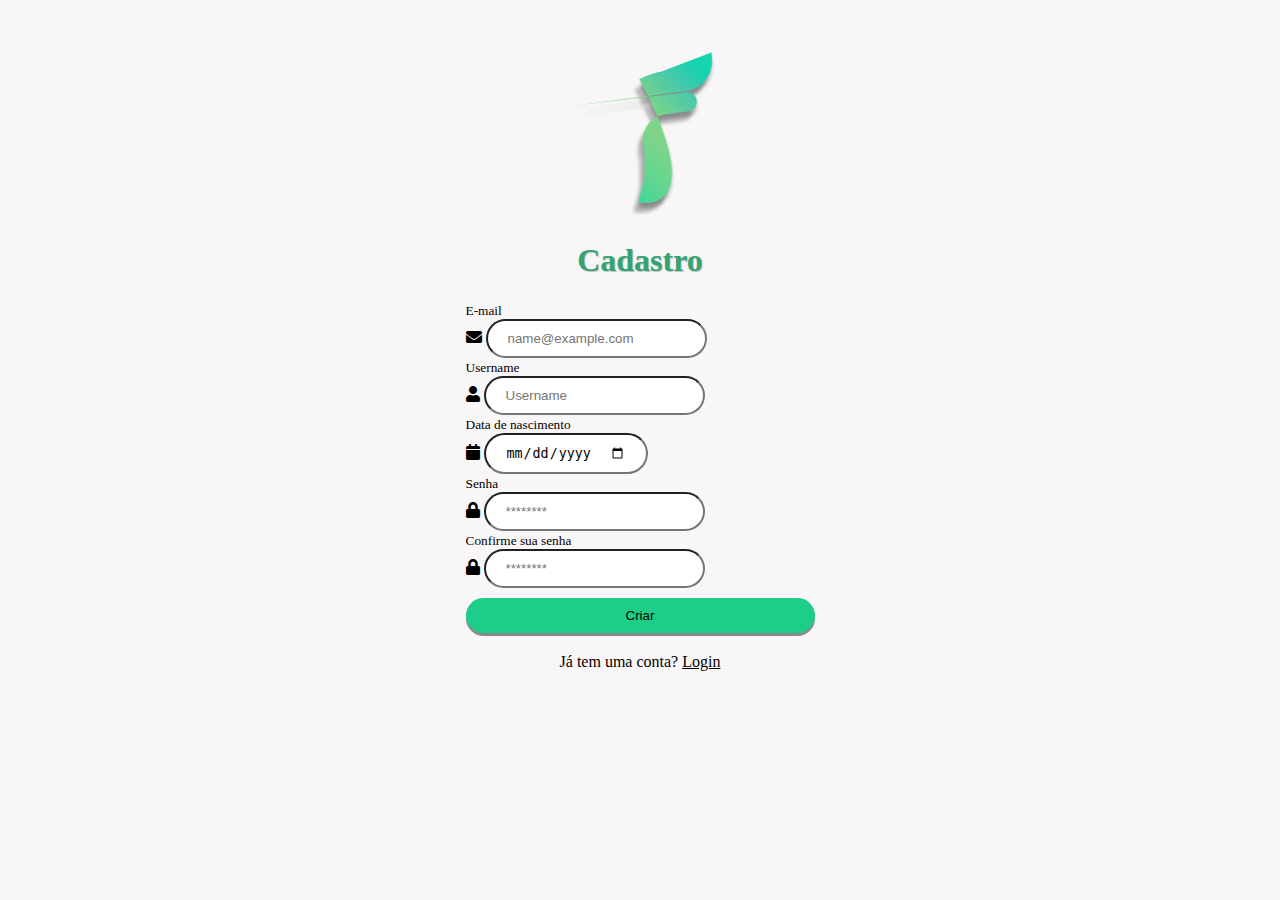
<file: index.html>
<!DOCTYPE html>
<html>
 <head>
  <meta charset="UTF-8">
  <meta name="viewport" content="width=device-width, initial-scale=1.0">
  <title>
   Foodies
  </title>
 </head>
 <script>
      isUserLogedIn(localStorage.getItem('jwtToken'), localStorage.getItem('username'))
      async function isUserLogedIn(jwtToken, username) {

        try {
          const response = await fetch(`https://cd0xq19jl6.execute-api.us-east-2.amazonaws.com/user/validate?username=${encodeURIComponent(username)}`, {
            method: 'POST',
            headers: {
              'Content-Type': 'application/json',
              'Authorization': `${jwtToken}`
            }
          });

          if (response.ok) {
            window.location.href = '/destaques/';
          } else {
            window.location.href = '/registro/';
          }
        } catch (error) {
          window.location.href = '/registro/';
        }
      }

 </script>
</html>
</file>
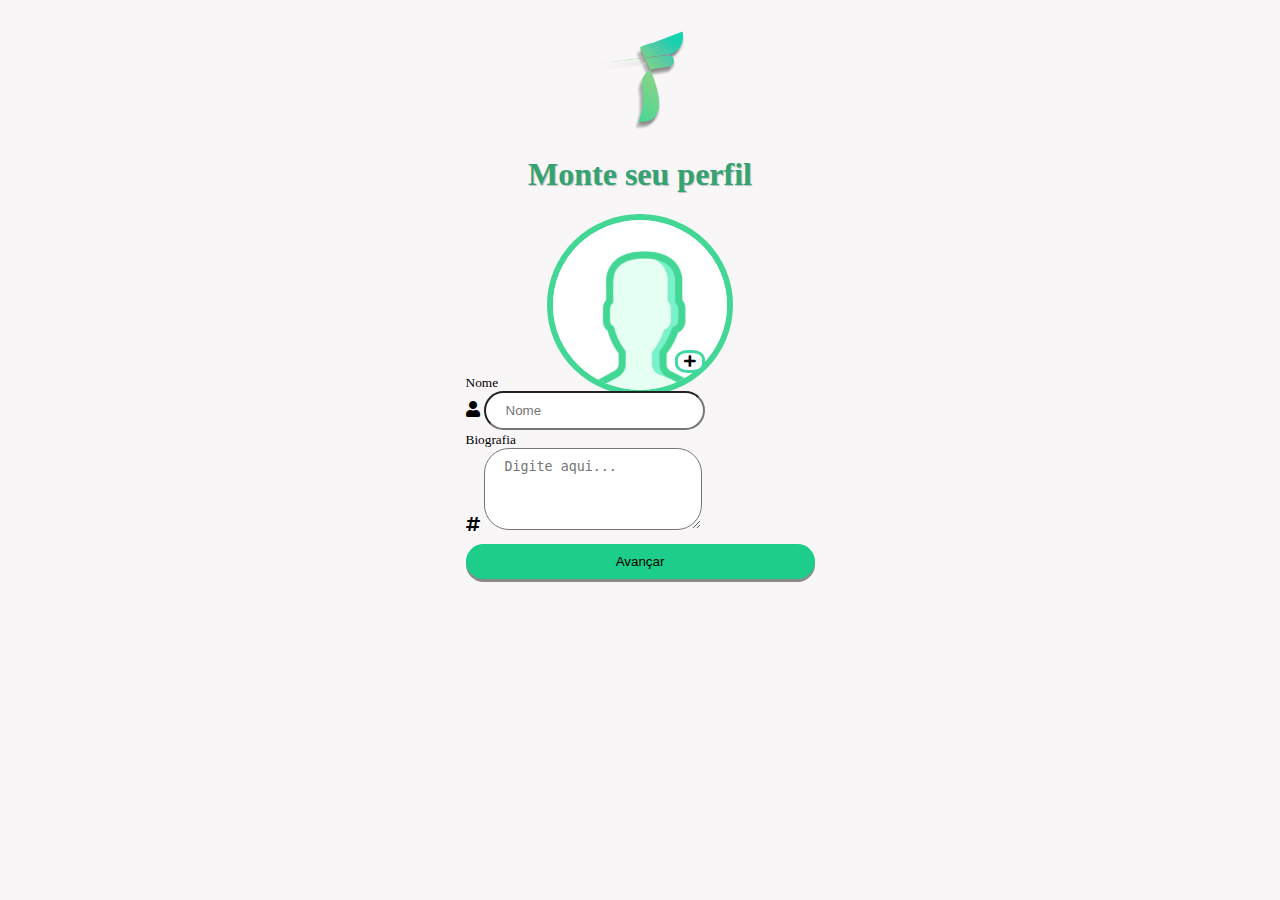
<file: criar-perfil/index.html>
<!DOCTYPE html>
<html lang="pt-BR">
<head>
  <meta charset="UTF-8">
  <meta name="viewport" content="width=device-width, initial-scale=1.0">
  <title>Foodies - Monte seu Perfil</title>
  <link crossorigin="anonymous" href="https://cdn.jsdelivr.net/npm/bootstrap@5.3.2/dist/css/bootstrap.min.css" integrity="sha384-T3c6CoIi6uLrA9TneNEoa7RxnatzjcDSCmG1MXxSR1GAsXEV/Dwwykc2MPK8M2HN" rel="stylesheet"/>
  <link href="https://cdnjs.cloudflare.com/ajax/libs/font-awesome/5.15.3/css/all.min.css" rel="stylesheet"/>
  <link href="../style.css" rel="stylesheet"/>
</head>
<body class="body-flex">
  <div class="login-container">
    <img src="../img/logo_verde.png" alt="Foodies Logo" class="logo-small"/>
    <h1 class="text-center title-green m-4">Monte seu perfil</h1>     
    <div class="mb-4 mt-4 text-center">
      <img class="profile-pic" id="profile-pic" src="../img/img-perfil.png" alt="Profile Picture">
    </div>
    <form class="text-left form-bio">
      <input type="file" id="file-input" style="display: none;">
      <button class="btn btn-picture" type="button" onclick="document.getElementById('file-input').click()">
        <i class="fas fa-plus"></i>
      </button>

      <div class="form-group">
        <label for="nome" class="smaller">Nome</label>
        <div class="mb-2">
          <div class="input-group">
            <span class="input-group-text">
              <i class="fas fa-user"></i>
            </span>
            <input id="nome" class="form-control" placeholder="Nome" type="text"/>
          </div>
        </div>
      </div>

      <div class="form-group">
        <label for="bio" class="smaller">Biografia</label>
        <div class="mb-2">
          <div class="input-group">
            <span class="input-group-text">
              <i class="fa fa-hashtag"></i>
            </span>
            <textarea id="bio" class="form-control" placeholder="Digite aqui..." rows="4"></textarea>
          </div>
        </div>
      </div>
      <div id="error-message" class="text-danger mb-2" style="display: none;"></div>
      <button class="btn btn-primary w-100 mb-4" type="submit">Avançar</button>
    </form>
  </div>
  <script type="text/javascript" src="criar-perfil.js"></script>
  <script type="text/javascript" src="../js.js"></script>
</body>
</html>
</file>
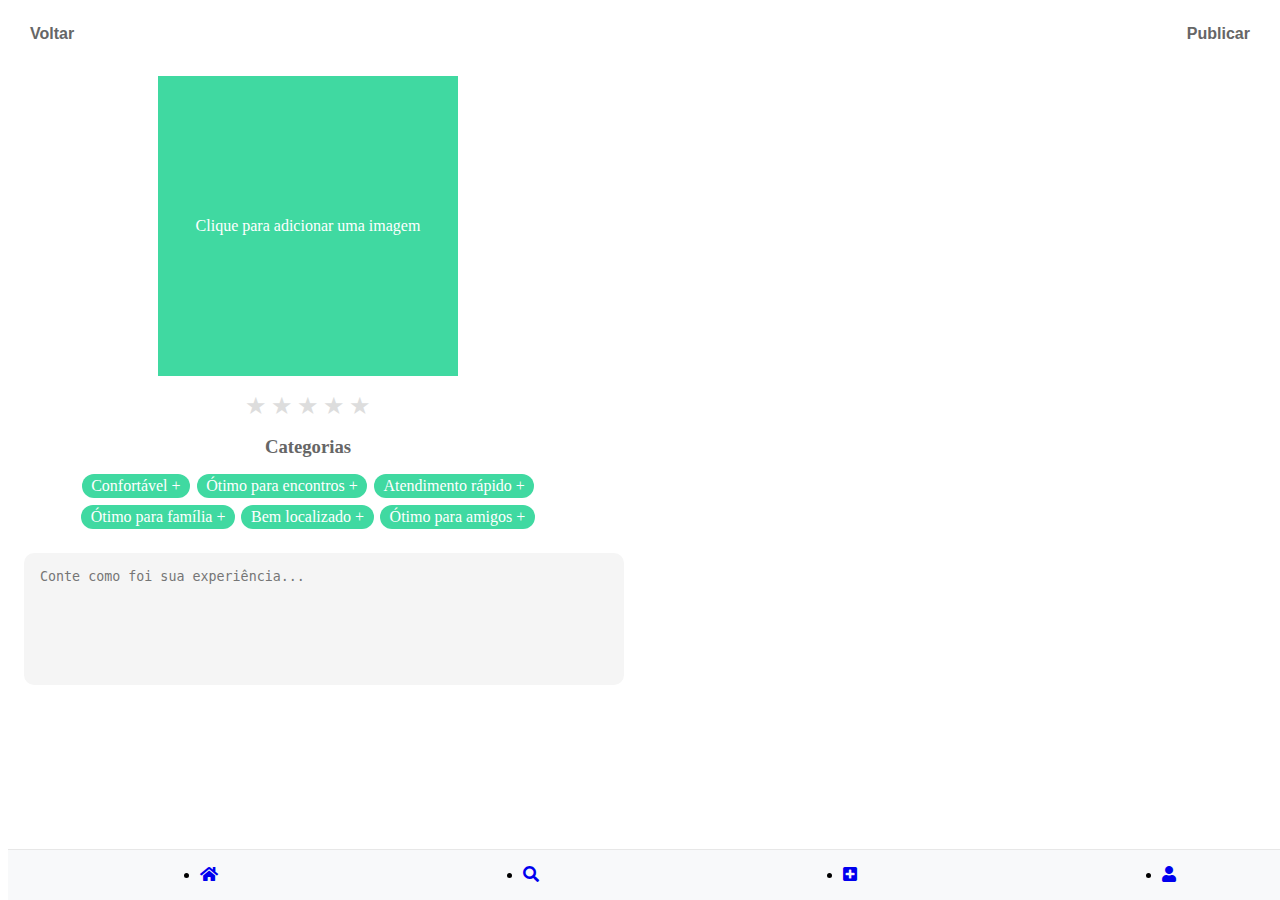
<file: criar-post/index.html>
<!DOCTYPE html>
<html lang="pt-BR">
<head>
    <meta charset="UTF-8">
    <meta name="viewport" content="width=device-width, initial-scale=1.0">
    <title>Avaliação de Restaurante</title>
    <link crossorigin="anonymous" href="https://cdn.jsdelivr.net/npm/bootstrap@5.3.2/dist/css/bootstrap.min.css" integrity="sha384-T3c6CoIi6uLrA9TneNEoa7RxnatzjcDSCmG1MXxSR1GAsXEV/Dwwykc2MPK8M2HN" rel="stylesheet"/>
    <link href="https://cdnjs.cloudflare.com/ajax/libs/font-awesome/5.15.3/css/all.min.css" rel="stylesheet"/>
    <link href="../style.css" rel="stylesheet"/>
    <link href="style.css" rel="stylesheet"/>
</head>
<body>
    <form id="restaurant-review-form">
        <nav class="top-nav d-flex">
            <button type="button" class="f-600" onclick="back()">Voltar</button>
            <button type="submit" class="f-600">Publicar</button>
        </nav>
        <div class="container">
            <div class="restaurant-image-container">
                <div class="restaurant-image-preview">
                    Clique para adicionar uma imagem
                </div>
                <label class="image-upload-label">
                    <input type="file" id="restaurant-image" accept="image/*" name="restaurant-image">
                </label>
            </div>
            <h1 class="section-title restaurant-name" id="restaurant-name">
                
            </h1>
            <input type="hidden" id="restaurant-id" name="restaurant-id">
            <div class="stars">
                <input type="radio" name="rating" value="1" id="star1" class="star-rating">
                <label for="star1" class="star-label">★</label>
                <input type="radio" name="rating" value="2" id="star2" class="star-rating">
                <label for="star2" class="star-label">★</label>
                <input type="radio" name="rating" value="3" id="star3" class="star-rating">
                <label for="star3" class="star-label">★</label>
                <input type="radio" name="rating" value="4" id="star4" class="star-rating">
                <label for="star4" class="star-label">★</label>
                <input type="radio" name="rating" value="5" id="star5" class="star-rating">
                <label for="star5" class="star-label">★</label>
                
            </div>

            <h3 class="section-title">Categorias</h3>

            <div class="tags-container">
                <input type="checkbox" id="confortavel" class="tag-checkbox characteristics" name="characteristics" value="1">
                <label for="confortavel" class="tag-label green">Confortável +</label>

                <input type="checkbox" id="encontros" class="tag-checkbox characteristics" name="characteristics" value="2">
                <label for="encontros" class="tag-label green">Ótimo para encontros +</label>

                <input type="checkbox" id="rapido" class="tag-checkbox characteristics" name="characteristics" value="3">
                <label for="rapido" class="tag-label green">Atendimento rápido +</label>

                <input type="checkbox" id="familia" class="tag-checkbox characteristics" name="characteristics" value="4">
                <label for="familia" class="tag-label green">Ótimo para família +</label>

                <input type="checkbox" id="localizado" class="tag-checkbox characteristics" name="characteristics" value="5">
                <label for="localizado" class="tag-label green">Bem localizado +</label>

                <input type="checkbox" id="amigos" class="tag-checkbox characteristics" name="characteristics" value="6">
                <label for="amigos" class="tag-label green">Ótimo para amigos +</label>
            </div>

            <textarea id= "review" name="review" class="review-input" placeholder="Conte como foi sua experiência..." required></textarea>
            <div id="error-message" class="text-danger error" style="display: none;"></div>
        </div>
    </form>
    <div id="nav"></div>
    <script type="text/javascript" src="js.js"></script>
    <script type="text/javascript" src="../nav.js"></script>
</body>
</html>
</file>
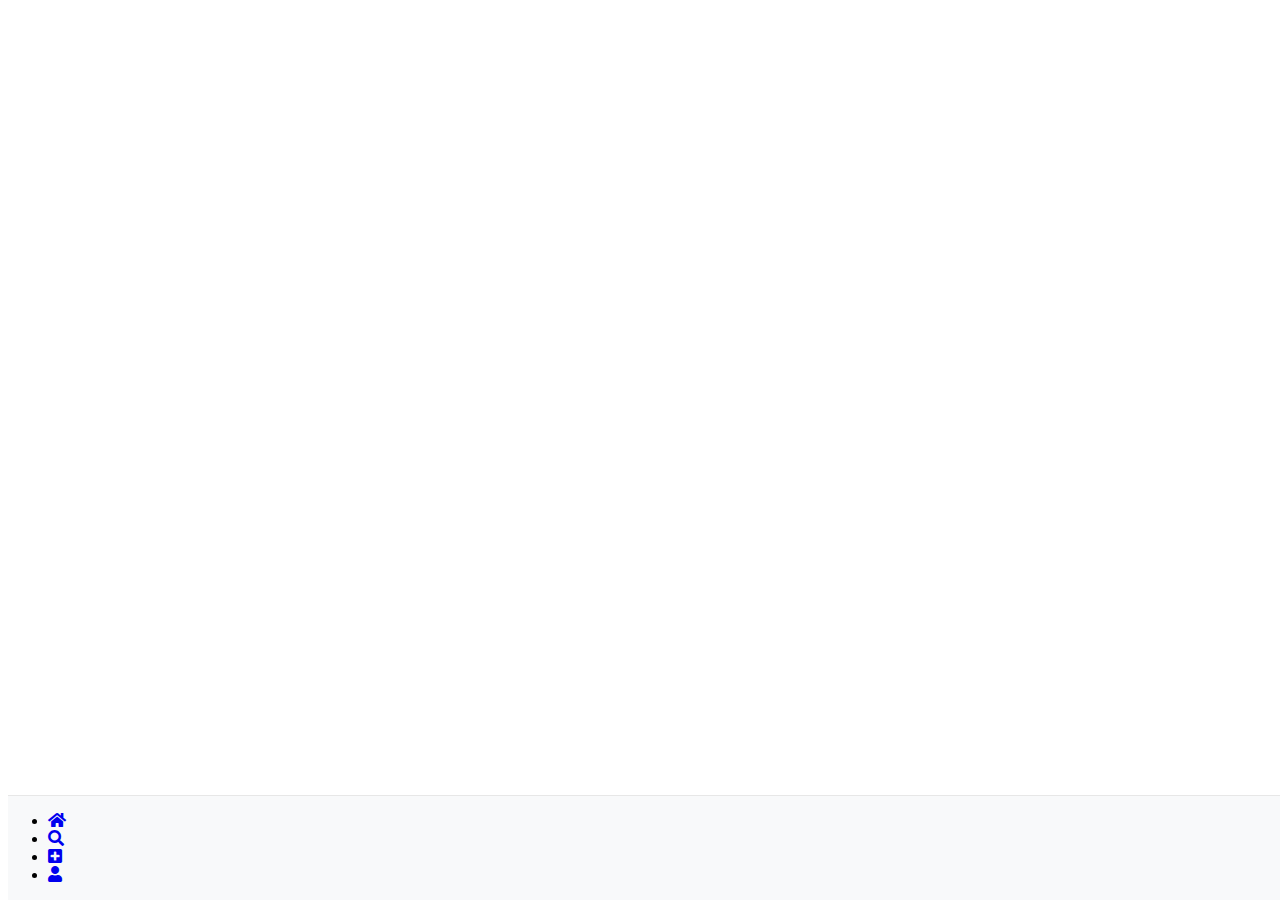
<file: destaques/index.html>
<!DOCTYPE html>
<html lang="pt-BR">
<head>
    <meta charset="UTF-8">
    <meta name="viewport" content="width=device-width, initial-scale=1.0">
    <title>Feed de Posts</title>
    <link crossorigin="anonymous" href="https://cdn.jsdelivr.net/npm/bootstrap@5.3.2/dist/css/bootstrap.min.css" integrity="sha384-T3c6CoIi6uLrA9TneNEoa7RxnatzjcDSCmG1MXxSR1GAsXEV/Dwwykc2MPK8M2HN" rel="stylesheet"/>
    <link href="https://cdnjs.cloudflare.com/ajax/libs/font-awesome/5.15.3/css/all.min.css" rel="stylesheet"/>
    <link href="../style.css" rel="stylesheet"/>
    <link href="style.css" rel="stylesheet"/>
</head>
<body>
    <div class="container" id="feed-container">
    </div>
    
    <div id="loading" class="loading" style="display: none;">
        <div class="loading-spinner"></div>
        <p>Carregando mais posts...</p>
    </div>
    <div id="nav"></div>
<script type="text/javascript" src="js.js"></script>
<script type="text/javascript" src="../nav.js"></script>
</body>
</html>
</file>
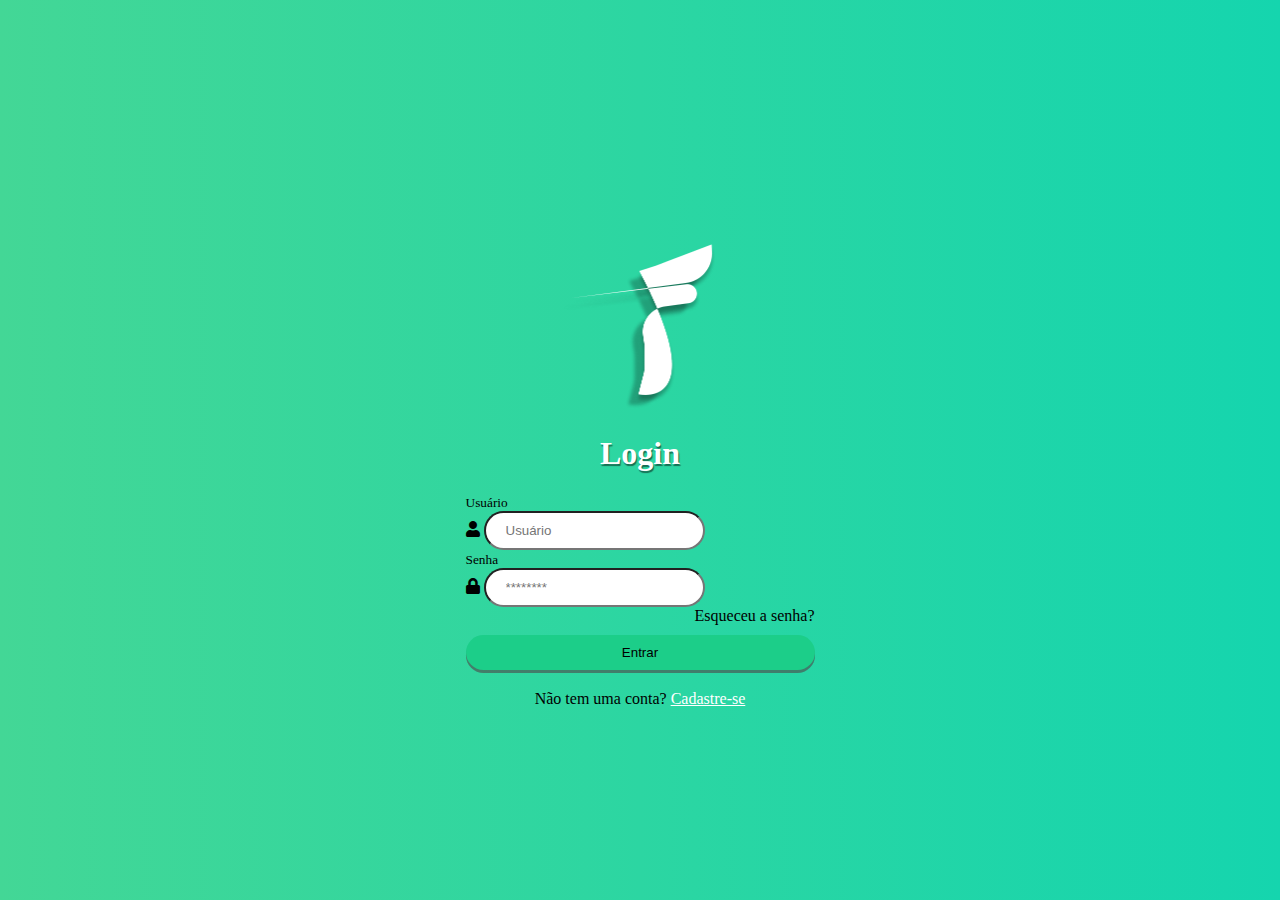
<file: login/index.html>
<!DOCTYPE html>
<html lang="pt-BR">
<head>
  <meta charset="UTF-8">
  <meta name="viewport" content="width=device-width, initial-scale=1.0">
  <title>Login</title>
  <link crossorigin="anonymous" href="https://cdn.jsdelivr.net/npm/bootstrap@5.3.2/dist/css/bootstrap.min.css" integrity="sha384-T3c6CoIi6uLrA9TneNEoa7RxnatzjcDSCmG1MXxSR1GAsXEV/Dwwykc2MPK8M2HN" rel="stylesheet"/>
  <link href="https://cdnjs.cloudflare.com/ajax/libs/font-awesome/5.15.3/css/all.min.css" rel="stylesheet"/>
  <link href="../style.css" rel="stylesheet"/> 
</head>
<body class="body-flex heigh-100 bg-login">
  <div class="login-container">
    <img src="../img/logo_branca.png" alt="Foodies Logo" class="logo"/>
    <h1 class="text-center title-white m-4">Login</h1>      
    <form id="login-form" class="text-left">
      <div class="mb-2">
        <div class="form-group">
          <label for="username" class="smaller">Usuário</label>
          <div class="input-group">
            <span class="input-group-text">
              <i class="fas fa-user"></i>
            </span>
            <input id="username" class="form-control" placeholder="Usuário" type="text" required/>
          </div>
        </div>
      </div>
      <div class="mb-2">
        <div class="form-group">
          <label for="password" class="smaller">Senha</label>
          <div class="input-group">
            <span class="input-group-text">
              <i class="fas fa-lock"></i>
            </span>
            <input id="password" class="form-control" placeholder="********" type="password" required/>
          </div>
        </div>
        <div class="form-text">
          <a href="#" class="color-black">Esqueceu a senha?</a>
        </div>
      </div>
      <div id="error-message" class="text-danger mb-2" style="display: none;"></div>
      <button class="btn btn-primary w-100" type="submit">Entrar</button>
    </form>
    <div class="register-link">
      Não tem uma conta? <a href="../registro/" class="color-white">Cadastre-se</a>
    </div>
  </div>
  <script type="text/javascript" src="login.js"></script>
  <script type="text/javascript" src="../js.js"></script>
</body>
</html>
</file>
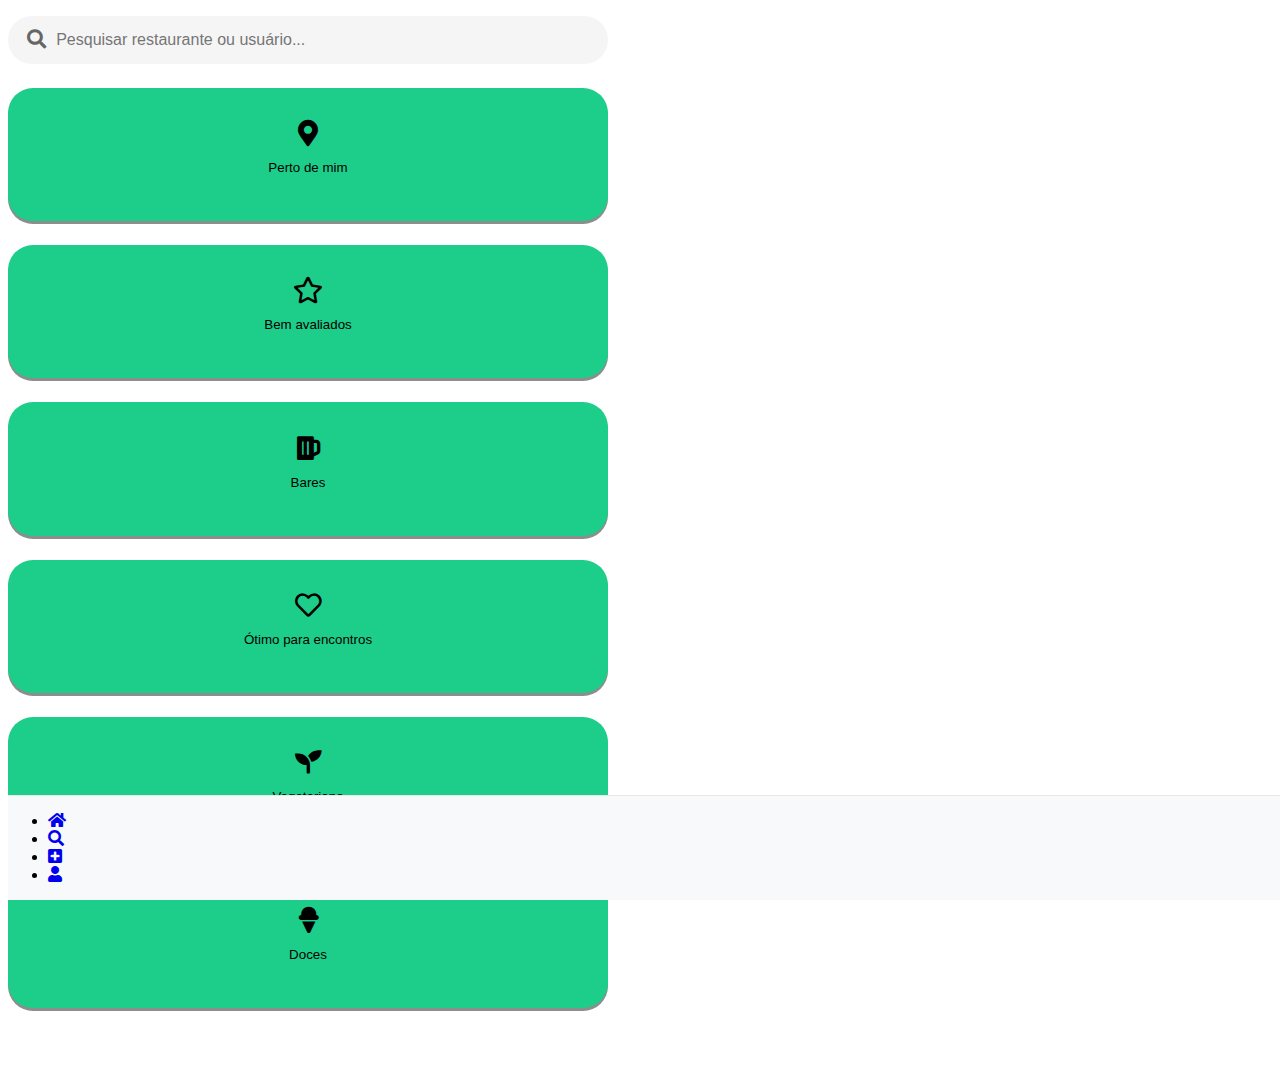
<file: pesquisar/index.html>
<!DOCTYPE html>
<html lang="pt-BR">
<head>
    <meta charset="UTF-8">
    <meta name="viewport" content="width=device-width, initial-scale=1.0">
    <title>Pesquisa</title>
    <link crossorigin="anonymous" href="https://cdn.jsdelivr.net/npm/bootstrap@5.3.2/dist/css/bootstrap.min.css" integrity="sha384-T3c6CoIi6uLrA9TneNEoa7RxnatzjcDSCmG1MXxSR1GAsXEV/Dwwykc2MPK8M2HN" rel="stylesheet"/>
    <link href="https://cdnjs.cloudflare.com/ajax/libs/font-awesome/5.15.3/css/all.min.css" rel="stylesheet"/>
    <link href="style.css" rel="stylesheet"/>
    <link href="../style.css" rel="stylesheet"/>
</head>
<body>
    <div class="container">
        <nav class="top-nav">
            <div class="search-container">
                <span class="search-icon"><i class="fas fa-search"></i></span>
                <input type="text" placeholder="Pesquisar restaurante ou usuário..." id="search-input">
            </div>
        </nav>
        <div id="results-container" class="mb-2"></div>
        <div class="container" id="filters">
        </div>
        <div id="loading-more" class="loading-more" style="display: none">Carregando mais resultados...</div>
    </div>
    <div id="nav"></div>
    <script type="text/javascript" src="js.js"></script>
    <script type="text/javascript" src="../nav.js"></script>
    </body>
</html>
</file>
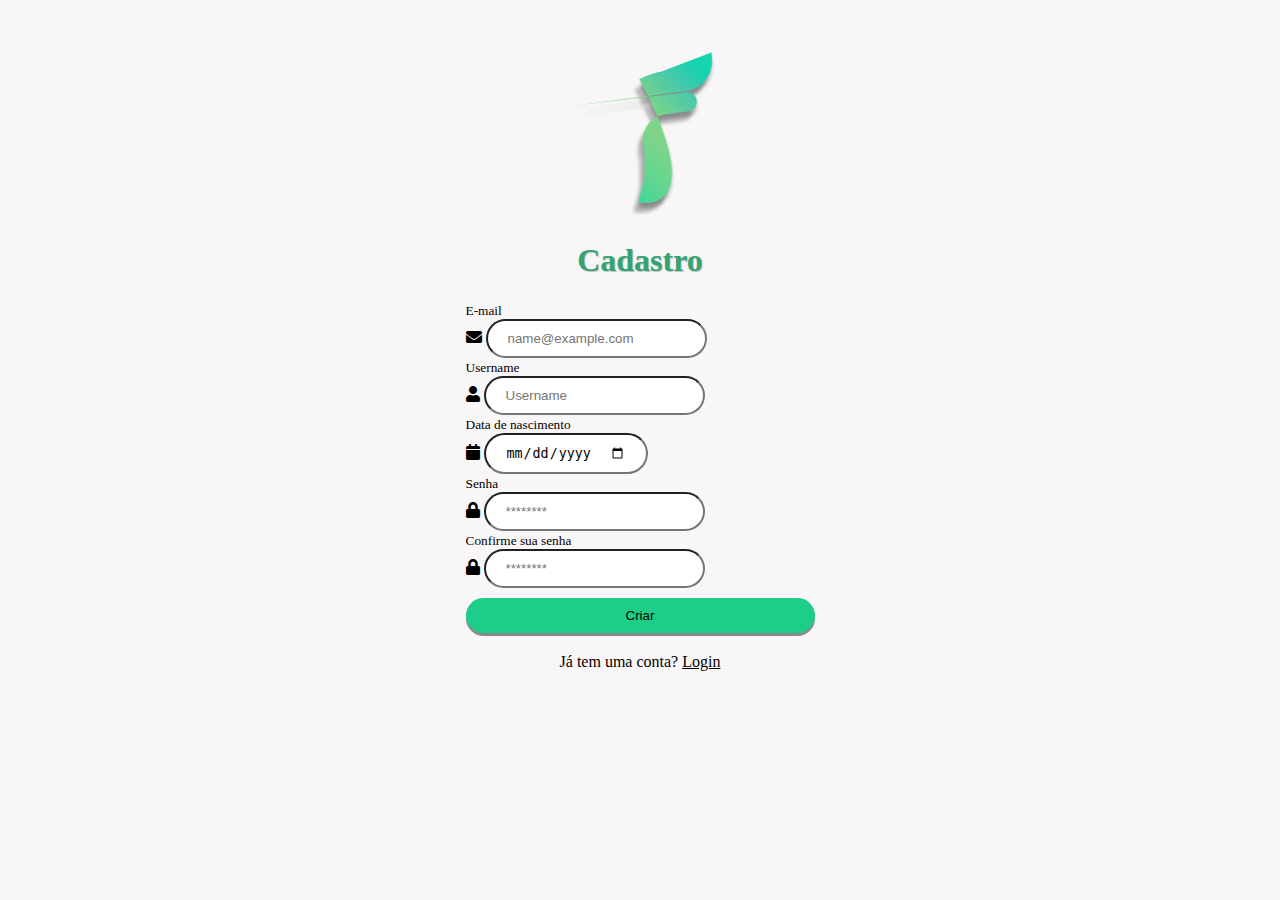
<file: registro/index.html>
<!DOCTYPE html>
<html>
 <head>
  <meta charset="UTF-8">
  <meta name="viewport" content="width=device-width, initial-scale=1.0">
  <title>
   Cadastro - Foodies
  </title>
  <link crossorigin="anonymous" href="https://cdn.jsdelivr.net/npm/bootstrap@5.3.2/dist/css/bootstrap.min.css" integrity="sha384-T3c6CoIi6uLrA9TneNEoa7RxnatzjcDSCmG1MXxSR1GAsXEV/Dwwykc2MPK8M2HN" rel="stylesheet"/>
  <link href="https://cdnjs.cloudflare.com/ajax/libs/font-awesome/5.15.3/css/all.min.css" rel="stylesheet"/>
  <link href="../style.css" rel="stylesheet"/> 
 </head>
 <body class="body-flex">
  <div class="login-container">
    <img src="../img/logo_verde.png" alt="Foodies Logo" class="logo"/>
    <h1 class="text-center title-green mt-4">Cadastro</h1>
   <form id="register-form" class="text-left">
    <div class="form-group">
        <label for="email" class="smaller">E-mail</label>
        <div class="mb-2">
            <div class="input-group">
              <span class="input-group-text">
                <i class="fas fa-envelope"></i>
              </span>
              <input id="email" class="form-control" placeholder="name@example.com" type="email"/>
            </div>
        </div>
    </div>
    <div class="form-group">
        <label for="email" class="smaller">Username</label>
        <div class="mb-2">
            <div class="input-group">
              <span class="input-group-text">
                <i class="fas fa-user"></i>
              </span>
              
              <input id="username" class="form-control" placeholder="Username" type="text"/>
            </div>
        </div>
    </div>
    <div class="form-group">
        <label for="data-nascimento" class="smaller">Data de nascimento</label>
        <div class="mb-2">
            <div class="input-group">
              <span class="input-group-text">
                <i class="fas fa-calendar"></i>
              </span>
              
              <input id="data-nascimento" class="form-control" type="date"/>
            </div>
        </div>
    </div>
    <div class="form-group">
        <label for="senha" class="smaller">Senha</label>
        <div class="mb-2">
            <div class="input-group">
              <span class="input-group-text">
                <i class="fas fa-lock"></i>
              </span>
              
              <input id="senha" class="form-control" placeholder="********" type="password"/>
            </div>
        </div>
    </div>
    <div class="form-group">
        <label for="verifica-senha" class="smaller">Confirme sua senha</label>
        <div class="mb-2">
            <div class="input-group">
              <span class="input-group-text">
                <i class="fas fa-lock"></i>
              </span>
            
              <input id="verifica-senha" class="form-control" placeholder="********" type="password"/>
            </div>
        </div>
    </div>
    <div id="error-message" class="text-danger mb-2" style="display: none;"></div>
    <button class="btn btn-primary w-100" type="submit">
     Criar
    </button>
   </form>
   <div class="register-link">
    <p>
     Já tem uma conta?
     <a href="../login/" class="color-black">
      Login
     </a>
    </p>
   </div>
  </div>
  <script type="text/javascript" src="registro.js"></script>
  <script type="text/javascript" src="../js.js"></script>
 </body>
</html>
</file>
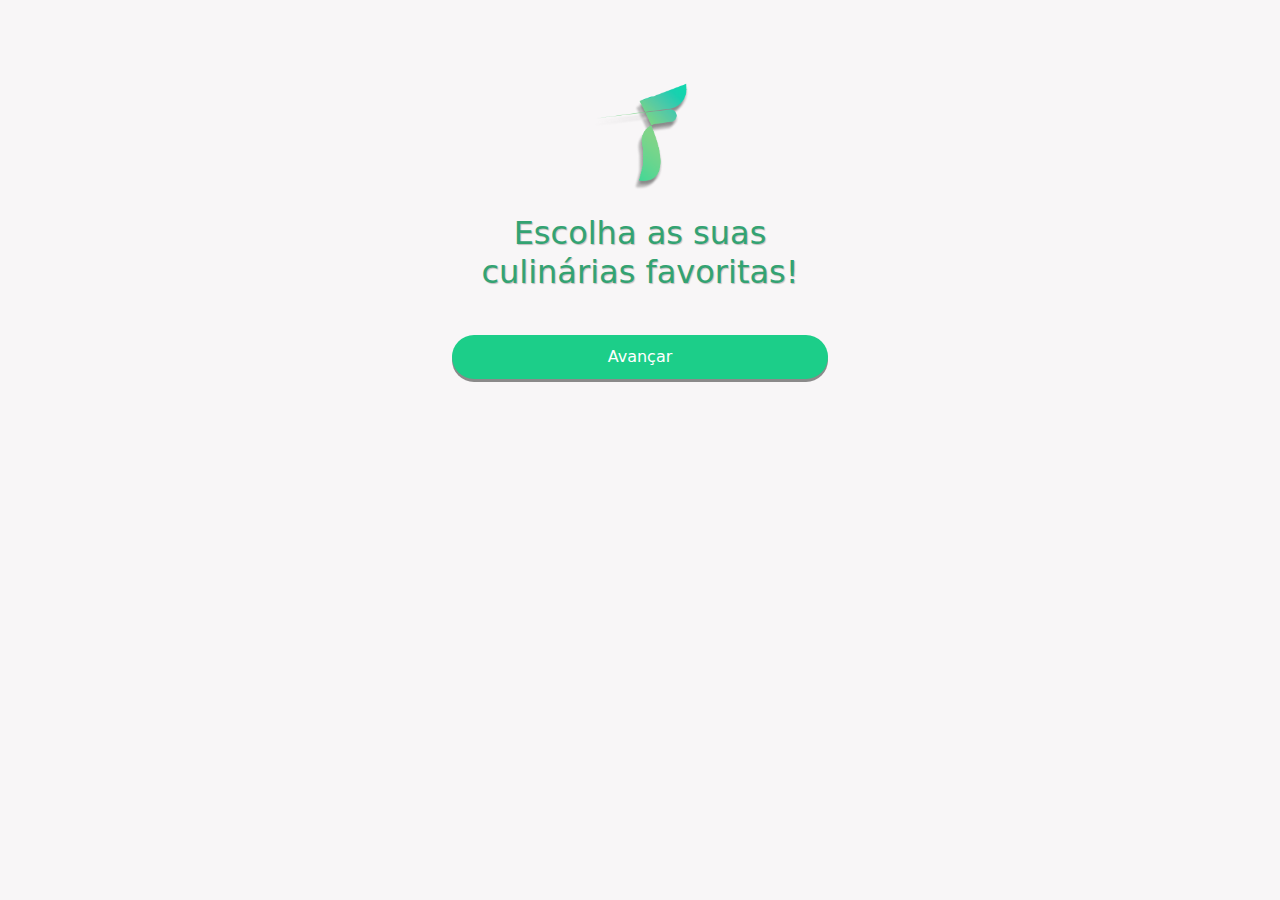
<file: tags/index.html>
<!DOCTYPE html>
<html lang="pt-BR">
<head>
    <meta charset="UTF-8">
    <meta name="viewport" content="width=device-width, initial-scale=1.0">
    <title>Foodies</title>
    <link href="https://cdn.jsdelivr.net/npm/bootstrap@5.3.0-alpha1/dist/css/bootstrap.min.css" rel="stylesheet">
    <link crossorigin="anonymous" href="https://cdn.jsdelivr.net/npm/bootstrap@5.3.2/dist/css/bootstrap.min.css" integrity="sha384-T3c6CoIi6uLrA9TneNEoa7RxnatzjcDSCmG1MXxSR1GAsXEV/Dwwykc2MPK8M2HN" rel="stylesheet"/>
    <link href="../style.css" rel="stylesheet">
</head>
<body class="body-flex">
    <div class="container container-min">
        <div class="text-center">
            <img alt="Logo da Foodies" src="../img/logo_verde.png" class= "logo-small"/>
            <h2 class="title-green mb-4 mt-4">Escolha as suas culinárias favoritas!</h2>
        </div>
        <form id="tagForm" class="text-left">
        <div id="cuisineCheckboxesContainer" class="text-center">
            
        </div>
        <div id="error-message" class="text-danger mt-1 text-center" style="display: none;"></div>
        <button type="submit" class="btn btn-primary btn-advance">Avançar</button>
    </form>
    </div>
    <script src="tags.js"></script>
    <script type="text/javascript" src="../js.js"></script>
</body>
</html>
</file>
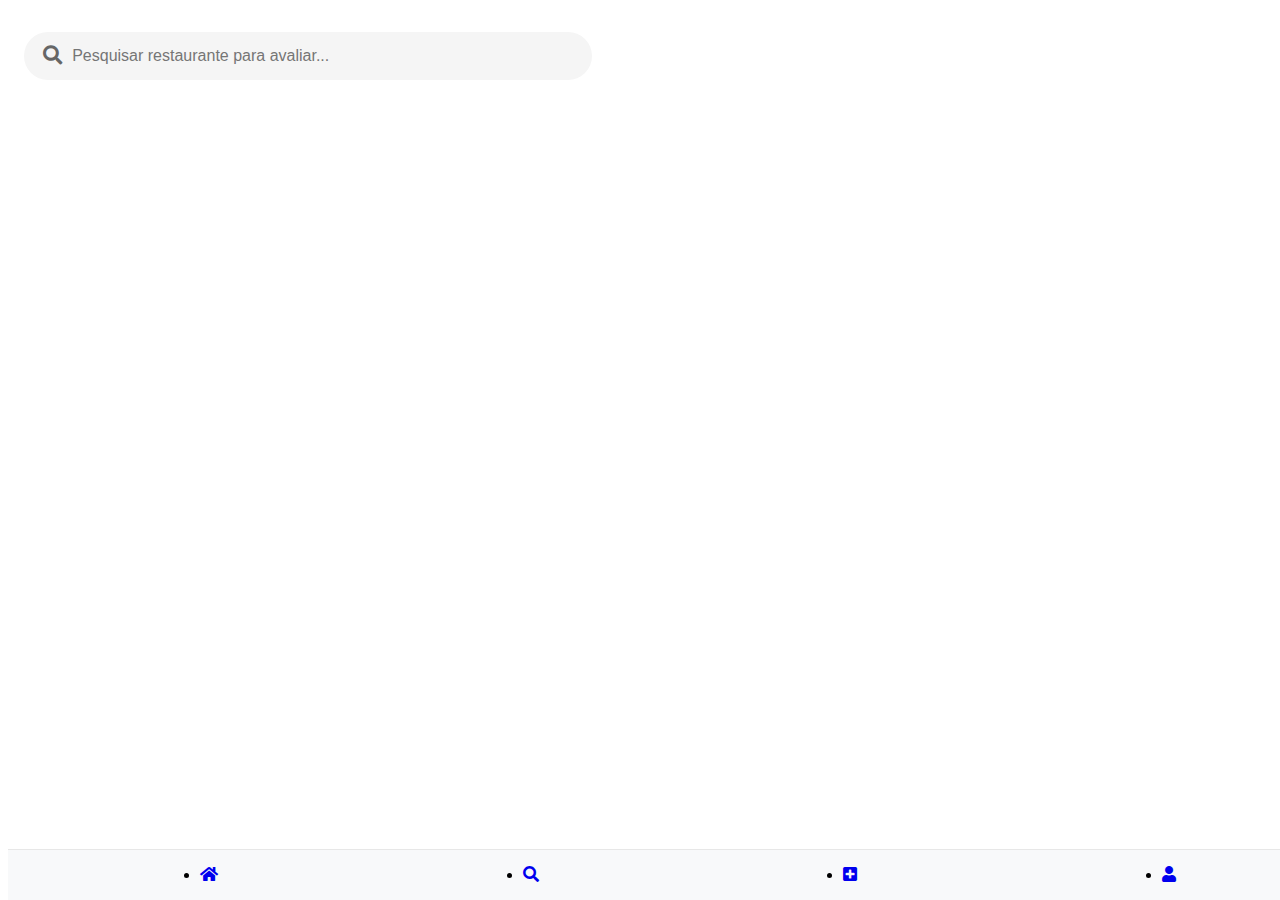
<file: criar-post/busca-restaurante/index.html>
<!DOCTYPE html>
<html lang="pt-BR">
<head>
    <meta charset="UTF-8">
    <meta name="viewport" content="width=device-width, initial-scale=1.0">
    <title>Buscar Restaurante</title>
    <link crossorigin="anonymous" href="https://cdn.jsdelivr.net/npm/bootstrap@5.3.2/dist/css/bootstrap.min.css" integrity="sha384-T3c6CoIi6uLrA9TneNEoa7RxnatzjcDSCmG1MXxSR1GAsXEV/Dwwykc2MPK8M2HN" rel="stylesheet"/>
    <link href="https://cdnjs.cloudflare.com/ajax/libs/font-awesome/5.15.3/css/all.min.css" rel="stylesheet"/>
    <link href="../../pesquisar/style.css" rel="stylesheet"/>
    <link href="../style.css" rel="stylesheet"/>
    <link href="../../style.css" rel="stylesheet"/>
    <link href="style.css" rel="stylesheet"/>
</head>
<body>
    <div class="container">
        <nav class="top-nav">
            <div class="search-container">
                <span class="search-icon"><i class="fas fa-search"></i></span>
                <input type="text" placeholder="Pesquisar restaurante para avaliar..." id="search-input">
            </div>
        </nav>
        <div id="results-container" class="mb-5rem"></div>
        <div id="loading-more" class="loading-more" style="display: none">Carregando mais resultados...</div>
    </div>
    <div id="nav"></div>
    <script type="text/javascript" src="../../nav.js"></script>
    <script type="text/javascript" src="js.js"></script>    
</body>
</html>
</file>
<file: style.css>
.body-flex {
    background-color: #F8F6F7;
    display: flex;
    justify-content: center;
    align-items: center;
    margin: 0;
}


.btn-outline-primary {
    color: #40D9A1 !important;
    border-color: #40D9A1 !important;
}

.heigh-100 {
    height: 100vh;
}

.btn-outline-primary:hover, .btn-outline-primary:active, .btn-outline-primary:visited, .btn.active {
    color: #fff !important;
    background-color: #40D9A1 !important;
    border-color: #40D9A1 !important;
}

.btn-tags {
    color: #40D9A1;
    border: 1px solid;
    padding: 0.6em;
    border-radius: 10px;
}

.btn-tags:active, .btn-tags:hover {
    color: #40D9A1;
    border: 1px solid;
    padding: 0.6em;
    border-radius: 10px;
}

.btn-outline-primary:focus, .btn-outline-primary:focus-visible {
    box-shadow: 0 0 0 .1rem #40D9A1;
    background-color: #fff;
    color: #40D9A1;
}

.cursor-pointer {
    cursor: pointer;
}

.form-bio {
    position: relative;
    bottom: 50px;
}
.mb-50{
    margin-bottom: 50px;
}


.bg-login {
    background: rgb(67,215,150);
    background: linear-gradient(90deg, rgba(67,215,150,1) 0%, rgba(21,213,174,1) 100%);
}

.title-white {
    color: white;
    text-shadow: 1px 2px 1px #0000007d;
}

.title-green {
    color: #33a372;
    text-shadow: 1px 1px 1px #0000003b;
}

.btn-picture {
    position: relative;
    left: 60%;
    background-color: white;
    border: 3px solid #40D9A1;
    border-radius: 40%;
}

.smaller {
    font-size: smaller;
}

.text-left {
    text-align: left;
}

.login-container {
    text-align: center;
}

.login-container h2 {
    font-size: 24px;
    color: #40D9A1;
    margin-bottom: 20px;
}

.form-control {
    border-radius: 25px;
    padding: 10px 20px;
}

.form-control:focus {
    box-shadow: none;
}

.profile-pic {
    border-radius: 50%;
    width: 50%;
    height: 170px;
    border: 6px solid #43d796;
    object-fit: cover;
}

.btn-primary {
    background-color: #1cce89;
    border: none;
    border-radius: 25px;
    padding: 10px 20px;
    box-shadow: 0px 3px 0px 0px #4c4c4ca3;
    margin-top: 10px;
}


.btn-primary:hover, .btn-primary:active, .btn-primary:visited, .btn-primary:focus-visible {
    background-color: #07b371 !important;
    box-shadow: 0px 3px 0px 0px #3e3e3ea3;
}

.btn-primary:focus {
    box-shadow: 0 0 0 .2rem #40D9A1
}

.form-text {
    text-align: right;
    color: #40D9A1;
}

.form-text a {
    color: #40D9A1;
    text-decoration: none;
}

.form-text a:hover {
    text-decoration: underline;
}

.w-100{
    width: 100%;
}

.register-link {
    margin-top: 20px;
    text-align: center;
}

.color-white {
    color: white !important;
}

.color-black {
    color: black !important;
}

.register-link a:hover {
    text-decoration: underline;
}

.container-min {
    max-width: 400px;
    margin-top: 50px;
}
.logo {
    width: 50%;
    height: 100%;
}
.logo-small {
    width: 30%;
    height: 100%;
}
.btn-cuisine {
    margin: 5px;
}
.btn-advance {
    width: 100%;
    margin-top: 20px;
}
.nav-tabs {
    justify-content: center;
}
.navbar {
    position: fixed;
    bottom: 0;
    width: 100%;
    background-color: #f8f9fa;
    border-top: 1px solid #e7e7e7;
}
.navbar-nav {
    width: 100%;
    justify-content: space-around;
}
</file>
<file: criar-post/style.css>
.top-nav {
    justify-content: space-between;
    padding: 1rem;
}

.container {
    max-width: 600px;
}

.d-flex {
    display: flex;
}

.top-nav button {
    border: none;
    background: none;
    color: #666;
    font-size: 1rem;
    cursor: pointer;
}

.restaurant-image-container {
    max-width: 300px;
    height: 300px;
    margin: 1rem auto;
    position: relative;
    overflow: hidden;
}

.restaurant-image-preview {
    width: 300px;
    height: 300px;
    background-color: #40D9A1;
    display: flex;
    justify-content: center;
    align-items: center;
    color: white;
}

#restaurant-image {
    display: none;
}

.image-upload-label {
    position: absolute;
    top: 0;
    left: 0;
    width: 100%;
    height: 100%;
    cursor: pointer;
}

.stars {
    text-align: center;
    margin: 1rem 0 0;
}

.star-rating {
    display: none;
}

.star-label {
    color: #ddd;
    font-size: 24px;
    cursor: pointer;
}

.star-rating:checked ~ label {
    color: #40D9A1;
}

.section-title {
    text-align: center;
    color: #666;
    margin: 1rem 0 1rem;
}

.tags-container {
    display: flex;
    flex-wrap: wrap;
    justify-content: center;
    gap: 0.4rem;
    padding: 0 1rem;
}

.tag-checkbox {
    display: none;
}

.tag-label {
    padding: 0.2rem 0.6rem;
    border-radius: 20px;
    color: white;
    display: inline-block;
    cursor: pointer;
    user-select: none;
    transition: opacity 0.3s;
}

.tag-label.green {
    background-color: #40D9A1;
}

.tag-checkbox:checked + .tag-label {
    background-color: #6B89D6;
}

.review-input {
    margin: 1.5rem 1rem 0;
    margin-bottom: 5rem;
    padding: 1rem;
    border-radius: 10px;
    background-color: #f5f5f5;
    border: none;
    width: calc(100% - 2rem);
    height: 100px;
    resize: none;
}
.f-600 {
    font-weight: 600;
}
.error {
    margin-bottom: 5em;
    padding: 1em;
}
</file>
<file: destaques/style.css>
.container {
    max-width: 600px;
    padding: 25px;
}

.post-card {
    background: white;
    border-radius: 12px;
    box-shadow: 0 2px 4px rgba(0,0,0,0.1);
    margin-bottom: 20px;
    overflow: hidden;
}

.post-header {
    display: flex;
    align-items: center;
    padding: 12px 16px;
    border-bottom: 1px solid #eee;
}

.user-avatar {
    width: 60px;
    height: 60px;
    border-radius: 50%;
    background-color: #6B89D6;
    margin-right: 12px;
    background-size: cover;
    background-repeat: no-repeat;
}

.user-info {
    flex-grow: 1;
}

.user-name {
    font-weight: 600;
    color: #333;
    margin: 0;
    font-size: 0.95rem;
    text-decoration: none;
}

.post-time {
    color: #666;
    font-size: 0.8rem;
    display: block;
}

.post-image {
    width: 100%;
    aspect-ratio: 1;
    object-fit: cover;
    background-color: #f0f0f0;
}

.post-content {
    padding: 16px;
}

.rating {
    display: flex;
    align-items: center;
    margin-bottom: 8px;
}

.stars {
    color: #ffd700;
    margin-right: 8px;
}

.restaurant-name {
    font-weight: 600;
    color: #333;
    margin-bottom: 4px;
    text-decoration: none;
}

.post-description {
    color: #666;
    font-size: 0.95rem;
    line-height: 1.5;
    margin: 0;
}

.post-actions {
    display: flex;
    padding: 8px 16px;
    border-top: 1px solid #eee;
}

.action-button {
    display: flex;
    align-items: center;
    gap: 6px;
    color: #666;
    background: none;
    border: none;
    padding: 8px 12px;
    font-size: 0.9rem;
    cursor: pointer;
}

.action-button:hover {
    color: #333;
}

.loading {
    text-align: center;
    padding: 20px;
    color: #666;
}

.loading-spinner {
    display: inline-block;
    width: 30px;
    height: 30px;
    border: 3px solid #f3f3f3;
    border-top: 3px solid #43d796;
    border-radius: 50%;
    animation: spin 1s linear infinite;
    margin-bottom: 8px;
}

@keyframes spin {
    0% { transform: rotate(0deg); }
    100% { transform: rotate(360deg); }
}

.error-message {
    background-color: #fee;
    color: #c00;
    padding: 12px;
    border-radius: 8px;
    margin: 20px 0;
    text-align: center;
}
</file>
<file: pesquisar/style.css>
.container {
    max-width: 600px;
}

.search-container {
    background-color: #f5f5f5;
    border-radius: 25px;
    padding: 0.8rem 1.2rem;
    display: flex;
    align-items: center;
    gap: 0.5rem;
}

.top-nav {
    margin-top: 1rem;
}

.top-nav button {
    border: none;
    background: none;
    color: #666;
    font-size: 1rem;
    cursor: pointer;
}

.search-container input {
    border: none;
    background: none;
    width: 100%;
    font-size: 1rem;
    color: #666;
    outline: none;
}

.search-icon {
    color: #666;
    font-size: 1.2rem;
}

.results-section {
    margin: 1.5rem 0;
}

.section-title {
    margin: 1rem;
    color: #666;
    font-size: 1.2rem;
    display: flex;
    justify-content: space-between;
    align-items: center;
    cursor: pointer;
}

.section-title .count {
    font-size: 0.9rem;
    color: #999;
}

.restaurants-grid {
    display: grid;
    grid-template-columns: repeat(3, 1fr);
    gap: 1rem;
    padding: 0 1rem;
    margin-bottom: 2rem;
}

.restaurant-card {
    display: flex;
    flex-direction: column;
    cursor: pointer;
    transition: transform 0.2s;
}

.restaurant-card:hover {
    transform: translateY(-2px);
}

.restaurant-image {
    width: 100%;
    aspect-ratio: 1;
    background-color: #40D9A1;
    border-radius: 8px;
    margin-bottom: 0.5rem;
}

.restaurant-name {
    color: #666;
    font-size: 0.9rem;
    font-style: italic;
    text-align: center;
}

.users-list {
    padding: 0 1rem;
}

.user-card {
    display: flex;
    align-items: center;
    padding: 1rem;
    gap: 1rem;
    border-bottom: 1px solid #eee;
    cursor: pointer;
    transition: background-color 0.2s;
}

.user-card:hover {
    background-color: #f9f9f9;
}

.user-avatar {
    width: 50px;
    height: 50px;
    background-color: #6B89D6;
    border-radius: 50%;
}

.user-info {
    flex-grow: 1;
}

.user-name {
    font-weight: 500;
    color: #333;
    margin-bottom: 0.2rem;
}

.user-stats {
    font-size: 0.8rem;
    color: #666;
}

.loading-more {
    text-align: center;
    padding: 1rem;
    color: #666;
    font-style: italic;
}

@keyframes loading {
    0% { opacity: 0.6; }
    50% { opacity: 0.3; }
    100% { opacity: 0.6; }
}

.skeleton {
    animation: loading 1.5s infinite;
}

.mb-5rem {
    margin-bottom: 5rem;
}

.filter {
    text-align: center;
    color: white;
    margin-top: 1.5em;
}

.pd-3 {
    display: flex;
    flex-direction: column;
    align-items: center;
    justify-content: center;
    width: 100%;
    height: 10em;
    text-wrap-mode: wrap;
    text-align: center;
}

.no-results {
    margin: 1rem;
}

#filters {
    margin-bottom: 5em;
}
</file>
<file: criar-post/busca-restaurante/style.css>
.loading {
    text-align: center;
    padding: 20px;
    color: #666;
}

.loading-spinner {
    display: inline-block;
    width: 30px;
    height: 30px;
    border: 3px solid #f3f3f3;
    border-top: 3px solid #43d796;
    border-radius: 50%;
    animation: spin 1s linear infinite;
    margin-bottom: 8px;
}

@keyframes spin {
    0% { transform: rotate(0deg); }
    100% { transform: rotate(360deg); }
}
</file>
